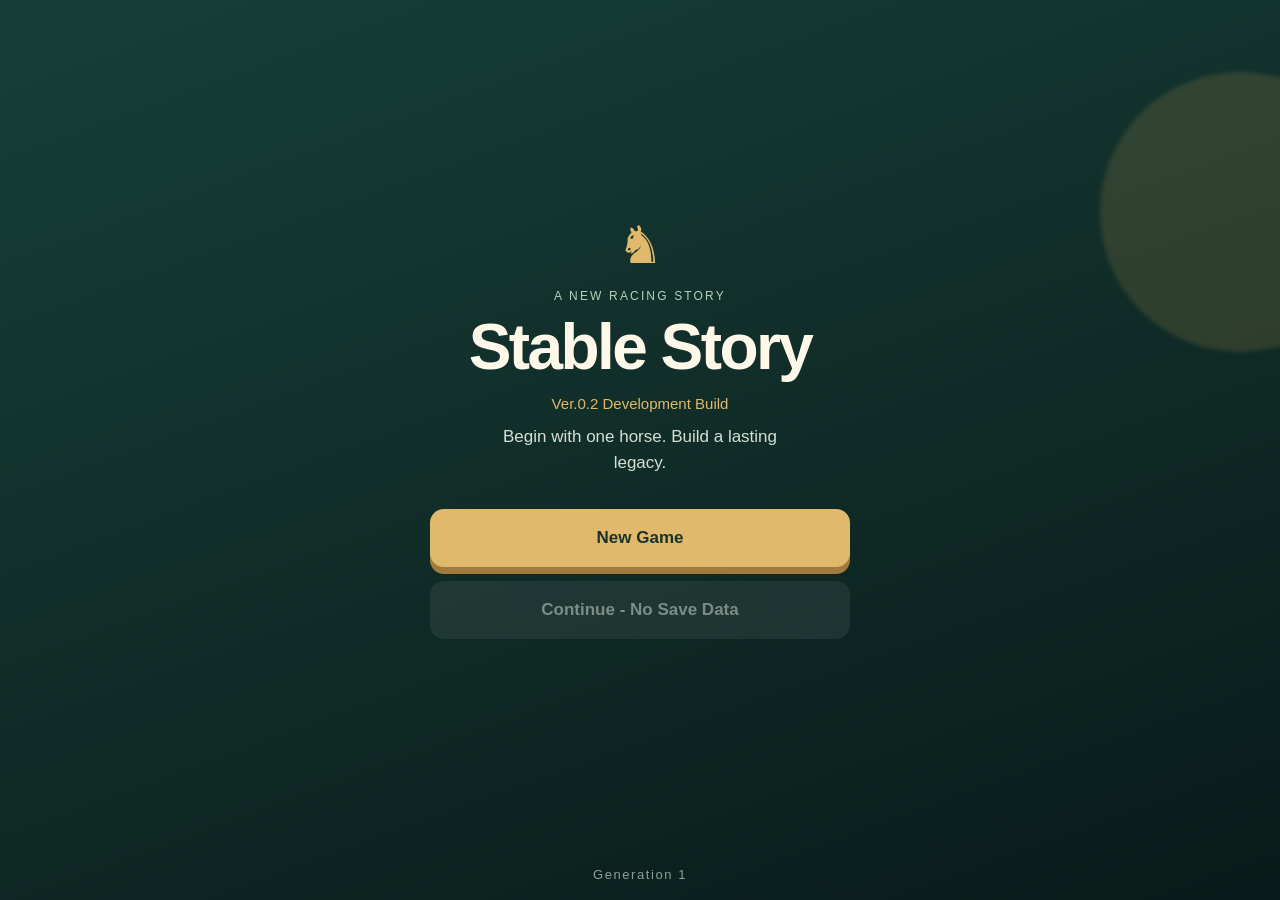
<file: index.html>
<!doctype html>
<html lang="en">
<head>
  <meta charset="utf-8">
  <meta name="viewport" content="width=device-width, initial-scale=1, viewport-fit=cover">
  <meta name="theme-color" content="#17352d">
  <title>Stable Story</title>
  <link rel="stylesheet" href="styles.css">
</head>
<body>
  <main class="title-screen">
    <div class="sky-glow" aria-hidden="true"></div>
    <section id="app" class="title-card" aria-labelledby="game-title"></section>
    <footer>Generation 1</footer>
  </main>
  <script src="app.js"></script>
</body>
</html>
</file>
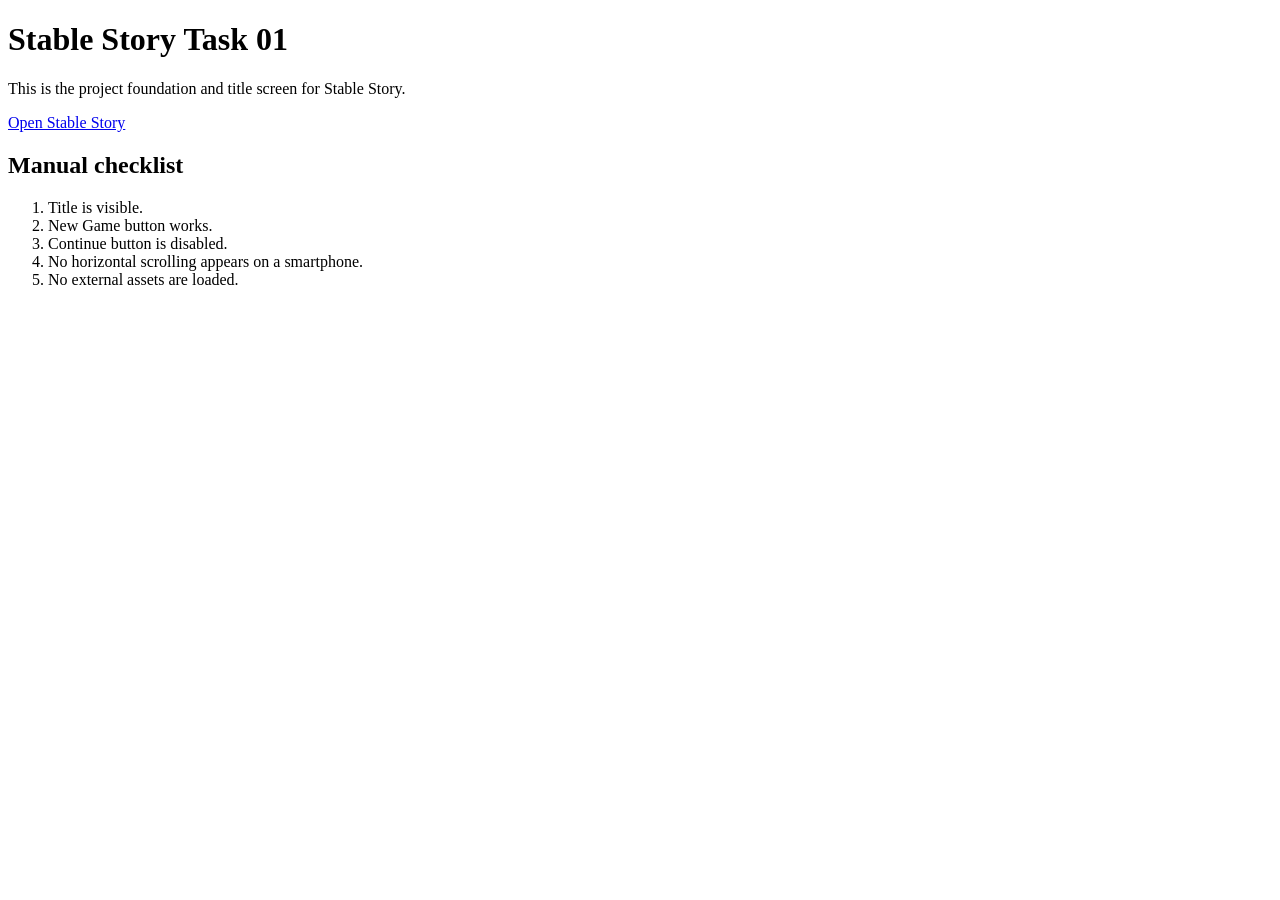
<file: OPEN_ME_FIRST.html>
<!doctype html>
<html lang="en">
<head>
  <meta charset="utf-8">
  <meta name="viewport" content="width=device-width, initial-scale=1">
  <title>Stable Story Task 01</title>
</head>
<body>
  <h1>Stable Story Task 01</h1>
  <p>This is the project foundation and title screen for Stable Story.</p>
  <p><a href="index.html">Open Stable Story</a></p>
  <h2>Manual checklist</h2>
  <ol>
    <li>Title is visible.</li>
    <li>New Game button works.</li>
    <li>Continue button is disabled.</li>
    <li>No horizontal scrolling appears on a smartphone.</li>
    <li>No external assets are loaded.</li>
  </ol>
</body>
</html>
</file>
<file: styles.css>
:root {
  color: #f6f0df;
  background: #102b27;
  font-family: Arial, Helvetica, sans-serif;
}

* { box-sizing: border-box; }

html, body { min-height: 100%; margin: 0; }

body { overflow-x: hidden; }

.title-screen {
  position: relative;
  display: flex;
  min-height: 100vh;
  min-height: 100svh;
  flex-direction: column;
  align-items: center;
  justify-content: center;
  overflow: hidden;
  padding: max(24px, env(safe-area-inset-top)) 20px max(20px, env(safe-area-inset-bottom));
  background: linear-gradient(160deg, #173f38 0%, #102b27 55%, #081b1a 100%);
}

.sky-glow {
  position: absolute;
  width: 280px;
  height: 280px;
  border-radius: 50%;
  background: rgba(213, 169, 91, 0.16);
  filter: blur(2px);
  right: -100px;
  top: 8%;
}

.title-card { position: relative; width: min(100%, 420px); text-align: center; }
.setup-form { display: grid; gap: 10px; text-align: left; }
.setup-form label { color: #d5e0d3; font-size: 14px; font-weight: 700; }
.setup-form input { width: 100%; min-height: 54px; border: 2px solid #668476; border-radius: 12px; color: #18332c; font: inherit; font-size: 16px; padding: 12px; margin-bottom: 8px; }
.setup-form input:focus { border-color: #e1b96c; outline: 2px solid #e1b96c; }
.stable-summary, .abilities { display: grid; gap: 6px; margin: 16px 0; text-align: left; }
.stable-summary p, .abilities p { display: flex; justify-content: space-between; gap: 16px; margin: 0; padding: 9px 13px; border-radius: 10px; background: rgba(255, 255, 255, 0.09); }
.stable-summary span, .abilities span { color: #b8d0b8; }
.stable-summary strong, .abilities strong { color: #fff8e8; text-align: right; }
h2 { color: #e1b96c; font-size: 20px; margin: 18px 0 8px; }
.horse-mark { color: #e1b96c; font-size: 52px; line-height: 1; margin-bottom: 18px; }
.eyebrow { color: #b8d0b8; font-size: 12px; letter-spacing: 0.18em; margin: 0 0 12px; }
h1 { color: #fff8e8; font-size: clamp(42px, 12vw, 64px); letter-spacing: -0.04em; line-height: 1; margin: 0; }
.version { color: #e1b96c; font-size: 15px; margin: 16px 0 12px; }
.subtitle { color: #d5e0d3; font-size: 17px; line-height: 1.5; margin: 0 auto 34px; max-width: 300px; }
.title-actions { display: grid; gap: 14px; }
button { width: 100%; min-height: 58px; border: 0; border-radius: 14px; font: inherit; font-size: 17px; font-weight: 700; padding: 14px 18px; touch-action: manipulation; }
button:focus-visible { outline: 3px solid #f5d58d; outline-offset: 3px; }
.primary-button { color: #18332c; background: #e1b96c; box-shadow: 0 7px 0 #a17b3e; }
.primary-button:active { transform: translateY(3px); box-shadow: 0 4px 0 #a17b3e; }
.secondary-button { color: #a5b4aa; background: rgba(255, 255, 255, 0.09); }
.quiet-button { min-height: 48px; color: #b8d0b8; background: transparent; border: 1px solid rgba(184, 208, 184, 0.35); font-size: 14px; }
button:disabled { cursor: not-allowed; opacity: 0.72; }
.message { min-height: 24px; color: #f5d58d; font-size: 14px; margin: 22px 0 0; }
.message small { color: #b8d0b8; }
.training-actions { margin-bottom: 20px; }
.training-development { color: #e1b96c; font-size: 14px; margin: 8px 0; }
.development-box { display: grid; gap: 7px; margin: 12px 0; padding: 12px; border-radius: 10px; text-align: left; background: rgba(255, 255, 255, 0.09); color: #d5e0d3; font-size: 14px; }
.light-training-actions { display: grid; gap: 8px; margin: 8px 0 14px; }
.light-training-actions h3 { color: #b8d0b8; font-size: 15px; margin: 0; }
.development-box strong { color: #e1b96c; }
.progress-track { width: 100%; height: 12px; overflow: hidden; border-radius: 8px; background: rgba(255, 255, 255, 0.15); }
.progress-fill { height: 100%; border-radius: 8px; background: #e1b96c; }
.race-info { color: #d5e0d3; font-size: 14px; line-height: 1.5; }
.race-lanes { display: grid; gap: 10px; margin: 20px 0; text-align: left; }
.race-lane { position: relative; min-height: 36px; overflow: hidden; border-bottom: 2px solid #668476; color: #d5e0d3; font-size: 13px; padding: 5px 0; }
.runner { position: absolute; left: 0; bottom: 5px; width: 12px; height: 12px; border-radius: 50%; background: #e1b96c; animation: race-run 1.45s ease-in forwards; animation-delay: calc(var(--lane-order) * 40ms); }
@keyframes race-run { from { left: 0; } to { left: calc(100% - 14px); } }
.results { display: grid; gap: 8px; padding: 0; margin: 22px 0; list-style: none; text-align: left; }
.results li { display: grid; grid-template-columns: 45px 1fr auto; gap: 8px; padding: 12px; border-radius: 10px; background: rgba(255, 255, 255, 0.09); }
.results .player-result { color: #18332c; background: #e1b96c; }
.race-history { display: grid; gap: 8px; text-align: left; }
.history-card { display: grid; gap: 3px; padding: 11px 13px; border-radius: 10px; background: rgba(255, 255, 255, 0.09); color: #d5e0d3; font-size: 14px; }
.history-card strong { color: #e1b96c; }
.empty-note { color: #b8d0b8; font-size: 14px; margin: 0; }
.stable-tabs { display: grid; grid-template-columns: repeat(3, 1fr); gap: 8px; margin: 14px 0; }
.stable-tabs button { min-height: 48px; padding: 10px 6px; color: #b8d0b8; background: rgba(255, 255, 255, 0.09); font-size: 15px; }
.stable-tabs button.active-tab { color: #18332c; background: #e1b96c; }
.race-options { display: grid; gap: 12px; margin: 16px 0; text-align: left; }
.race-option { padding: 12px; border-radius: 12px; background: rgba(255, 255, 255, 0.09); }
.race-option h2 { margin: 0 0 6px; font-size: 18px; }
.race-option p { margin: 5px 0; color: #d5e0d3; font-size: 14px; }
.race-option button { margin-top: 8px; }
.race-ready { color: #e1b96c !important; }
.race-blocked { color: #e7a59b !important; }
.intro-card { position: fixed; z-index: 3; left: 20px; right: 20px; top: 50%; max-width: 380px; margin: auto; transform: translateY(-50%); padding: 20px; border: 2px solid #e1b96c; border-radius: 16px; color: #f6f0df; background: #173f38; box-shadow: 0 12px 30px rgba(0, 0, 0, 0.4); }
.intro-card p { color: #d5e0d3; margin: 8px 0; }
footer { position: absolute; bottom: max(18px, env(safe-area-inset-bottom)); color: #87a394; font-size: 13px; letter-spacing: 0.12em; }
</file>
